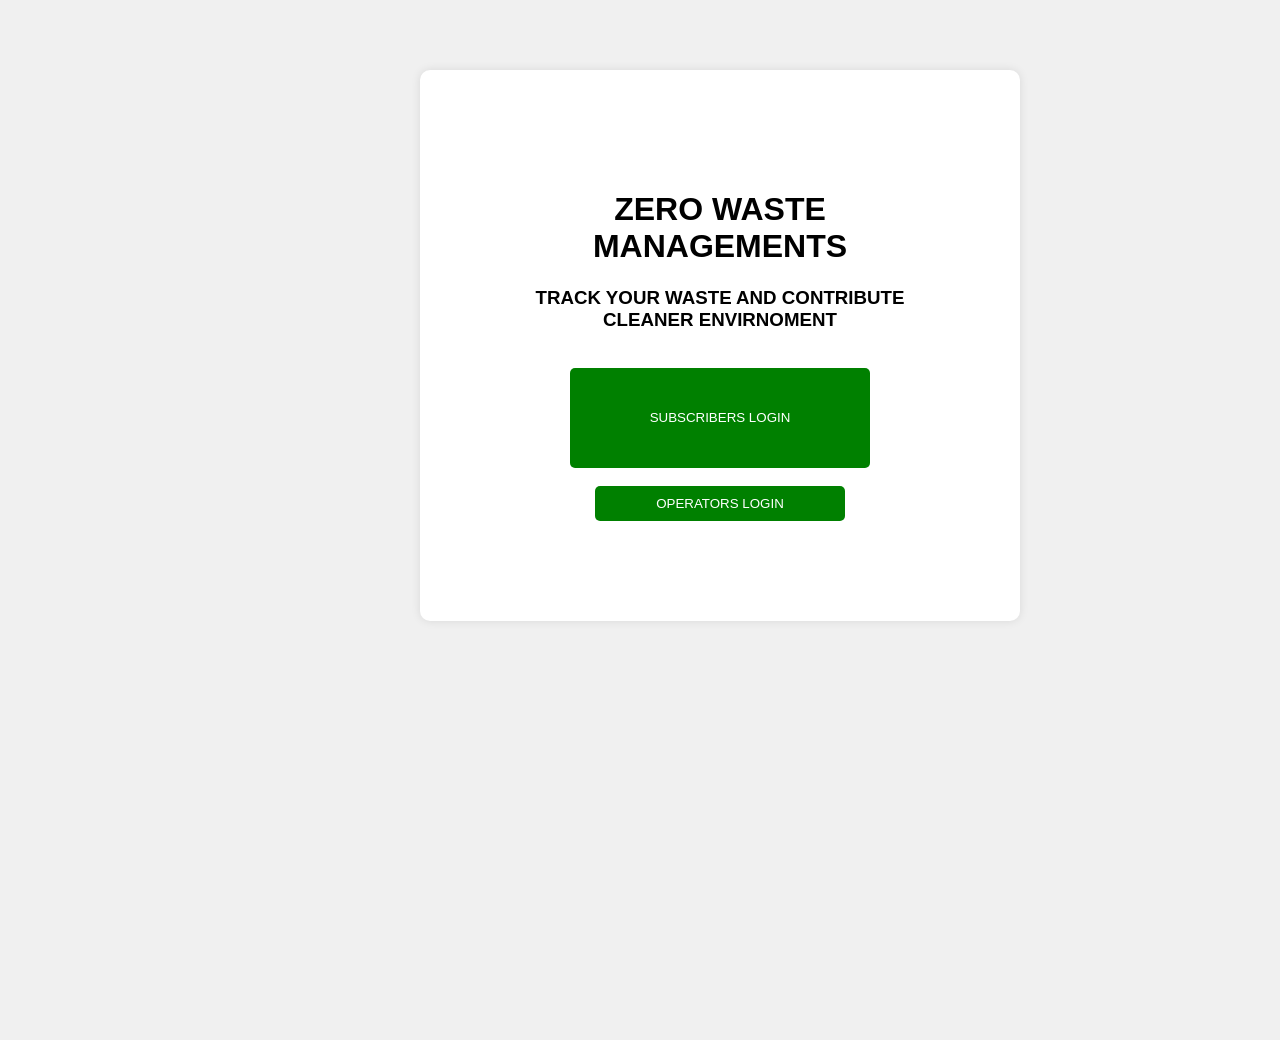
<file: index.html>
<html></html>
    <head>
    <meta charset="UTF-8">
    <meta name="viewport"content="width=device-width,intial-scale=1.0">
    <title>waste management app</title>
    <style>body {
        font-family: Arial, sans-serif;
       
        justify-content: center;
        align-items: center;
        height: 100vh;
        margin: 70px;
        background-color: #f0f0f0;
    }
    .container {
        background-color: white;
        padding: 20px;
        border-radius: 10px;
        box-shadow: 0 0 10px rgba(0, 0, 0, 0.1);
        max-width: 400px;
        width: 100%;
    }
    h2 {
            text-align: center;
        }
        button {
            width: 100%;
            padding: 10px;
            background-color: green;
            color: white;
            border: none;
            border-radius: 5px;
            cursor: pointer;
        }
        button:hover {
            background-color: darkgreen;
        }
        #home{
            background-color: white;
            padding: 100px;
            border-radius: 10px;
            box-shadow: 0 0 10px rgba(0, 0, 0, 0.1);
            max-width: 400px;
            width: 100%;
            margin-left: 350px;
        }
        </style>
    </head>
    <body><div id="home">
        <header>
            <h1 align="center">ZERO WASTE MANAGEMENTS</h1>
            <P><center><h3>TRACK YOUR WASTE AND CONTRIBUTE CLEANER ENVIRNOMENT</h3></center></P>
        </header><br>
        <center>
        <a href="profile_creation.html"><button style="width:300px; height: 100px;"id="client">SUBSCRIBERS LOGIN</button></a>
        <br><br>
        <a href="workerlogin.html"><button style="width:250px ;">OPERATORS LOGIN</button></a>
        </center></div>
    </body>
    </html>
</file>
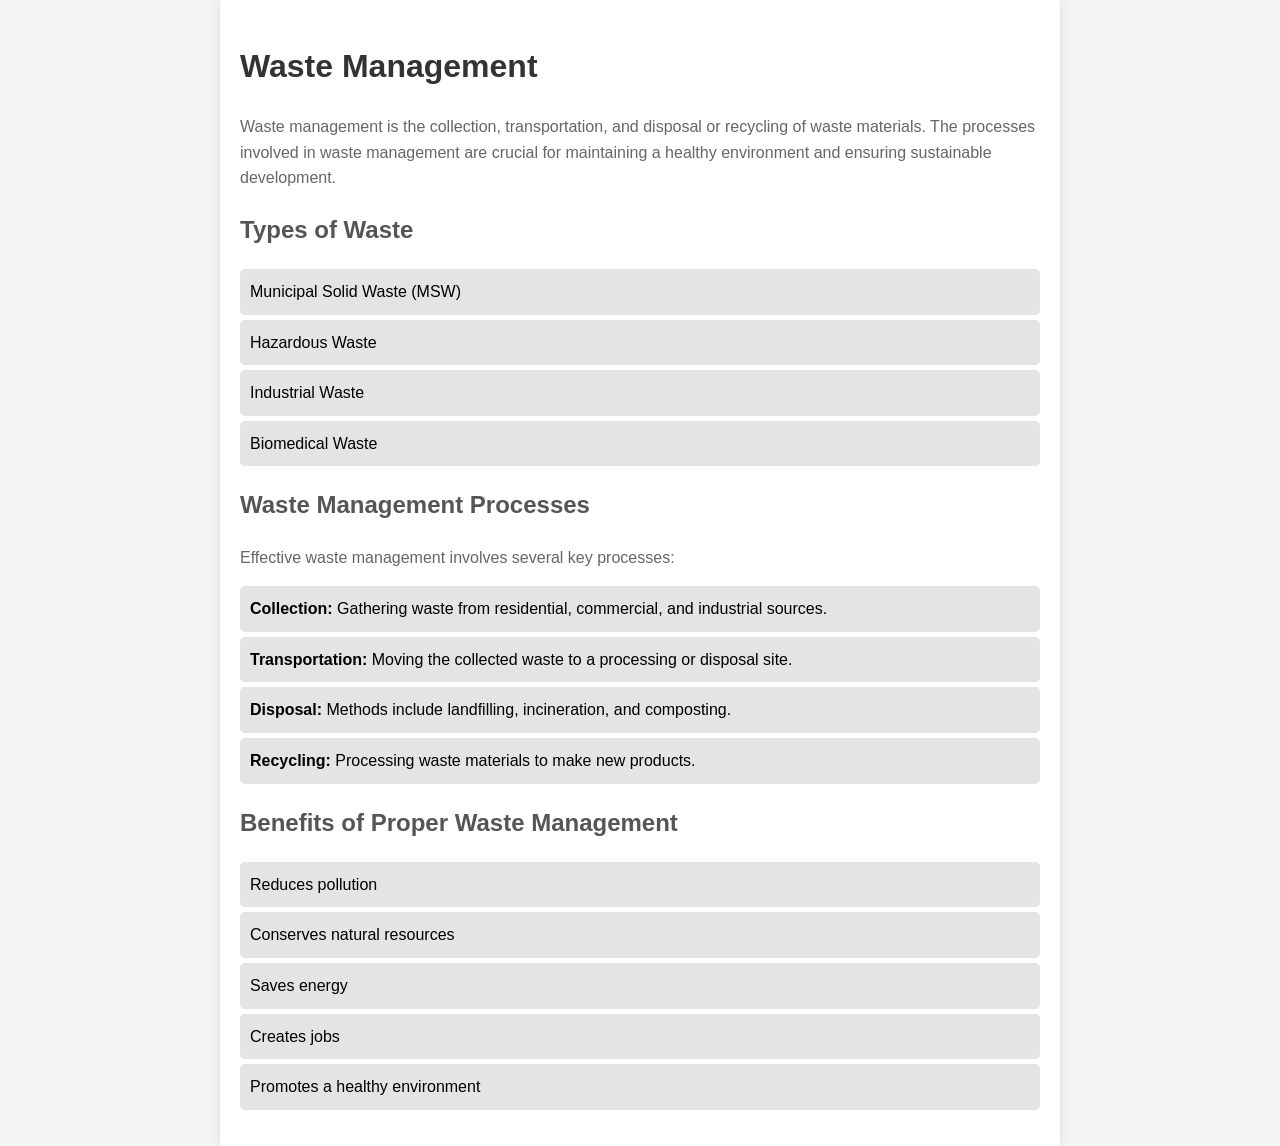
<file: info.html>
<!DOCTYPE html>
<html lang="en">
<head>
    <meta charset="UTF-8">
    <meta name="viewport" content="width=device-width, initial-scale=1.0">
    <title>Waste Management Info</title>
    <style>
        body {
            font-family: Arial, sans-serif;
            line-height: 1.6;
            margin: 0;
            padding: 0;
            background-color: #f4f4f4;
        }
        .container {
            max-width: 800px;
            margin: auto;
            padding: 20px;
            background: white;
            box-shadow: 0 0 10px rgba(0, 0, 0, 0.1);
        }
        h1 {
            color: #333;
        }
        h2 {
            color: #555;
        }
        p {
            color: #666;
        }
        ul {
            padding: 0;
            list-style-type: none;
        }
        ul li {
            background: #e4e4e4;
            margin: 5px 0;
            padding: 10px;
            border-radius: 5px;
        }
    </style>
</head>
<body>
    <div class="container">
        <h1>Waste Management</h1>
        <p>Waste management is the collection, transportation, and disposal or recycling of waste materials. The processes involved in waste management are crucial for maintaining a healthy environment and ensuring sustainable development.</p>
        
        <h2>Types of Waste</h2>
        <ul>
            <li>Municipal Solid Waste (MSW)</li>
            <li>Hazardous Waste</li>
            <li>Industrial Waste</li>
            <li>Biomedical Waste</li>
        </ul>
        
        <h2>Waste Management Processes</h2>
        <p>Effective waste management involves several key processes:</p>
        <ul>
            <li><strong>Collection:</strong> Gathering waste from residential, commercial, and industrial sources.</li>
            <li><strong>Transportation:</strong> Moving the collected waste to a processing or disposal site.</li>
            <li><strong>Disposal:</strong> Methods include landfilling, incineration, and composting.</li>
            <li><strong>Recycling:</strong> Processing waste materials to make new products.</li>
        </ul>
        
        <h2>Benefits of Proper Waste Management</h2>
        <ul>
            <li>Reduces pollution</li>
            <li>Conserves natural resources</li>
            <li>Saves energy</li>
            <li>Creates jobs</li>
            <li>Promotes a healthy environment</li>
        </ul>
    </div>
</body>
</html>
</file>
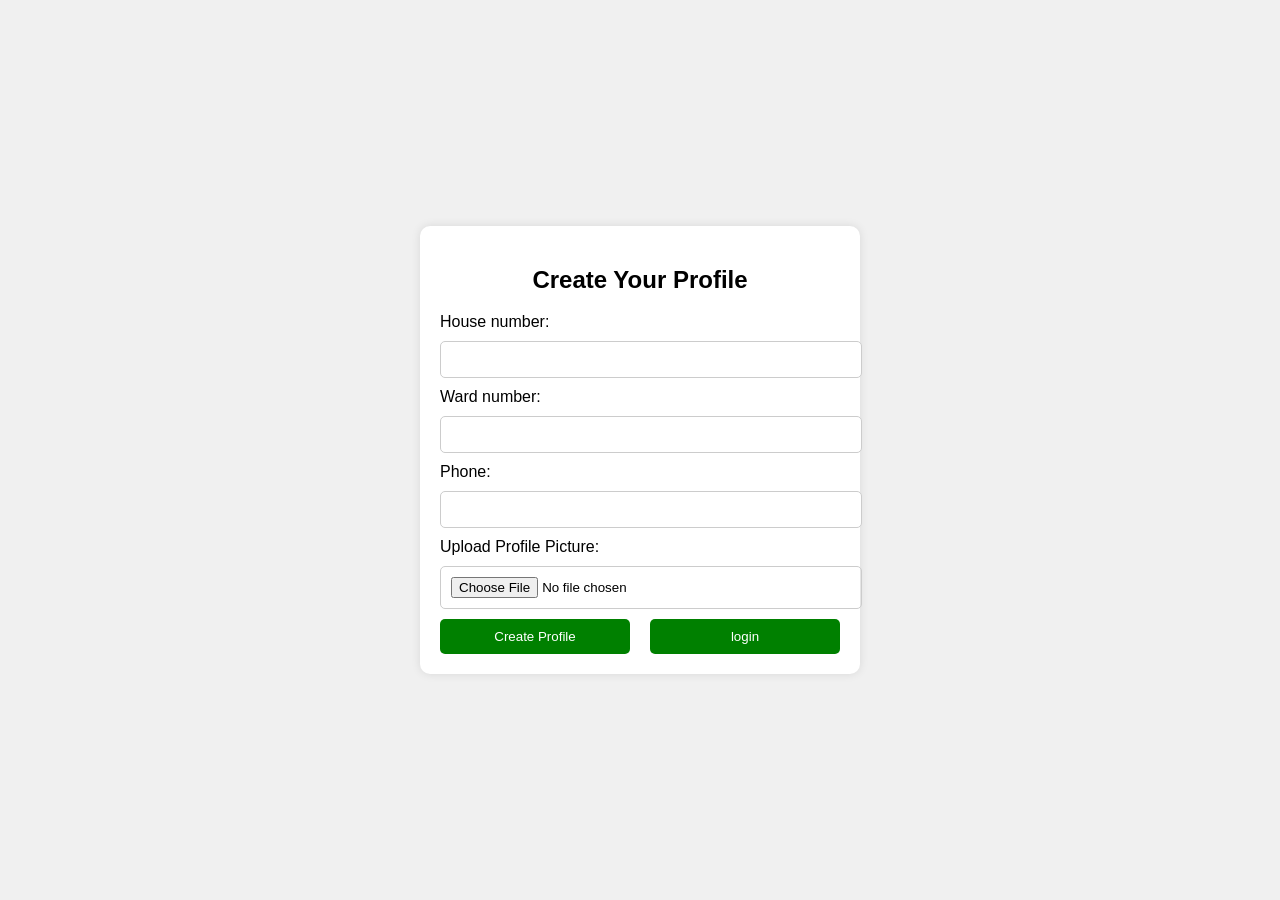
<file: profile_creation.html>
<!DOCTYPE html>
<html lang="en">
<head>
    <meta charset="UTF-8">
    <meta name="viewport" content="width=device-width, initial-scale=1.0">
    <title>Create Profile</title>
    <style>
        body {
            font-family: Arial, sans-serif;
            display: flex;
            justify-content: center;
            align-items: center;
            height: 100vh;
            margin: 0;
            background-color: #f0f0f0;
        }
        .container {
            background-color: white;
            padding: 20px;
            border-radius: 10px;
            box-shadow: 0 0 10px rgba(0, 0, 0, 0.1);
            max-width: 400px;
            width: 100%;
        }
        h2 {
            text-align: center;
        }
        input[type="text"], input[type="email"], input[type="file"] {
            width: 100%;
            padding: 10px;
            margin: 10px 0;
            border-radius: 5px;
            border: 1px solid #ccc;
        }
        button {
            width: 100%;
            padding: 10px;
            background-color: green;
            color: white;
            border: none;
            border-radius: 5px;
            cursor: pointer;
        }
        button:hover {
            background-color: darkgreen;
        }
        .profile_button{
            display: flex;
        }
        .custom-link {
            text-decoration: none; /* Remove underline */
            color: white; /* Change text color */
        }
        #button_profile{
            margin-right: 20px;
        }
    </style>
</head>
<body>
    <div class="container">
        <h2>Create Your Profile</h2>
        <form id="profileForm" enctype="multipart/form-data">
            <label for="hnumber"">House number:</label>
            <input type="text" id="hnumber" required>

            <label for="wnumber">Ward number:</label>
            <input type="text" id="wnumber" required>

            <label for="phone">Phone:</label>
            <input type="text" id="phone" required>

            <label for="profilePic">Upload Profile Picture:</label>
            <input type="file" id="profilePic" accept="image/*" required>

            <div class="profile_button">
            <button id="button_profile" type="button" onclick="saveProfile()">Create Profile</button>
            <button type="button"><a class="custom-link" href="client_page.html">login</a></button>
            </div>

        </form>
    </div>

    <script>
        function saveProfile() {
            const hnumber = document.getElementById('hnumber').value;
            const wnumber = document.getElementById('wnumber').value;
            const phone = document.getElementById('phone').value;
            const profilePic = document.getElementById('profilePic').files[0];

            // Validate inputs
            if (!hnumber || !wnumber || !phone || !profilePic) {
                alert("All fields are required!");
                return;
            }

            // Read the profile picture as a data URL
            const reader = new FileReader();
            reader.onload = function(event) {
                const profileData = {
                    hnumber: hnumber,
                    wnumber: wnumber,
                    phone: phone,
                    profilePic: event.target.result  // Store image as a Base64 string
                };

                // Save the profile data in localStorage
                localStorage.setItem('userProfile', JSON.stringify(profileData));

                // Redirect to the profile page
                window.location.href = 'client_page.html';
            };

            reader.readAsDataURL(profilePic);
        }
    </script>
    
</body>
</html>
</file>
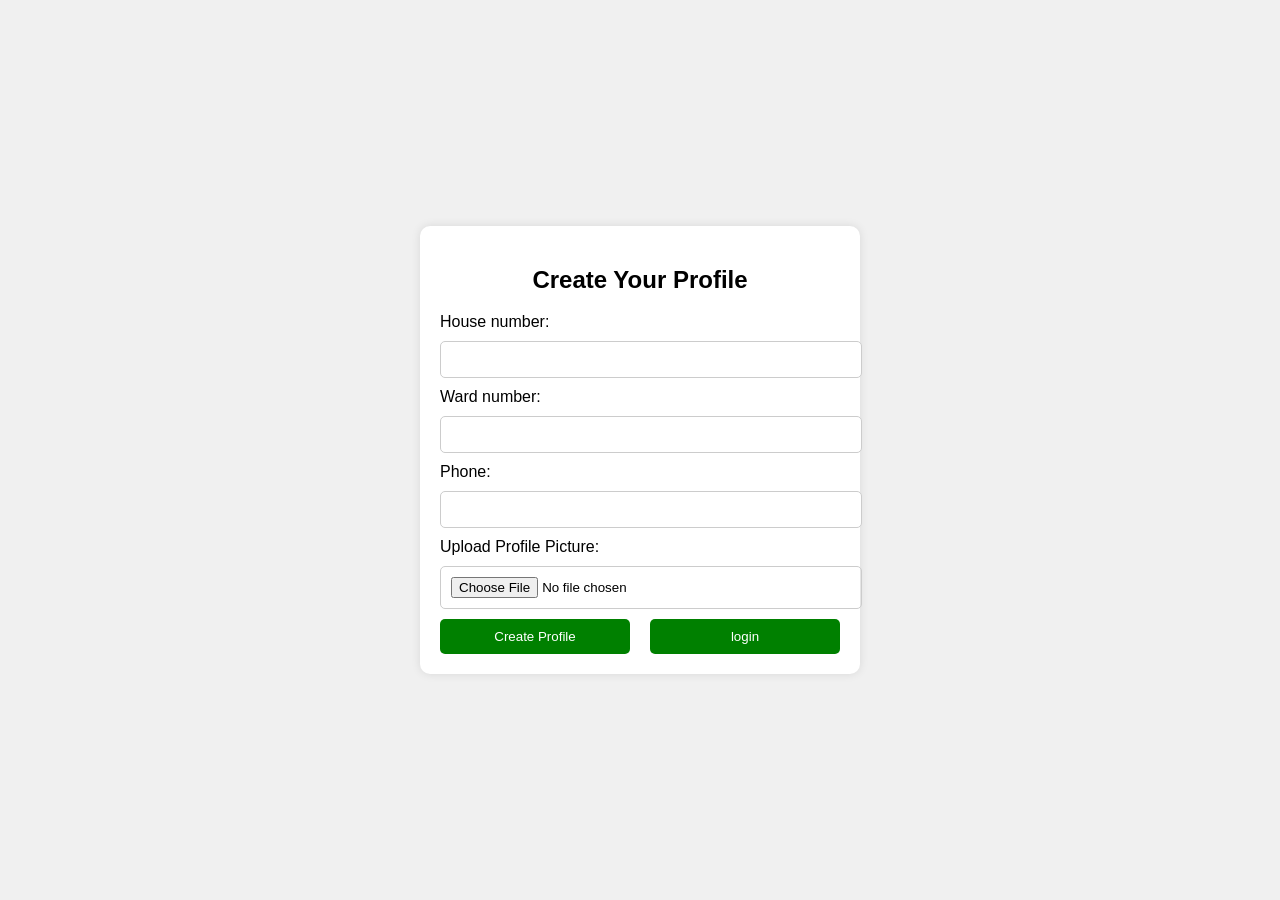
<file: profile_view.html>
<!DOCTYPE html>
<html lang="en">
<head>
    <meta charset="UTF-8">
    <meta name="viewport" content="width=device-width, initial-scale=1.0">
    <title>Your Profile</title>
    <style>
        body {
            font-family: Arial, sans-serif;
            display: flex;
            justify-content: center;
            align-items: center;
            height: 100vh;
            margin: 0;
            background-color: #f0f0f0;
        }
        .profile-container {
            background-color: white;
            padding: 20px;
            border-radius: 10px;
            box-shadow: 0 0 10px rgba(0, 0, 0, 0.1);
            max-width: 400px;
            width: 100%;
            text-align: center;
        }
        img {
            width: 150px;
            height: 150px;
            border-radius: 50%;
            object-fit: cover;
            margin-bottom: 20px;
        }
        h2, p {
            margin: 10px 0;
        }
        button {
            padding: 10px;
            background-color: red;
            color: white;
            border: none;
            border-radius: 5px;
            cursor: pointer;
        }
        button:hover {
            background-color: darkred;
        }
        .custom-link {
            text-decoration: none; /* Remove underline */
            color: white; /* Change text color */
        }
    </style>
</head>
<body>
    <div class="profile-container">
        <h2 id="profileName"></h2>
        <img id="profileImage" src="" alt="Profile Picture">
        <p id="profileEmail"></p>
        <p id="profilePhone"></p>
        <button><a class="custom-link" href="client_page.html">Back to Home</a> </button>
        <button onclick="deleteProfile()">Logout</button>
    </div>

    <script>
        // Load the profile data from localStorage
        function loadProfile() {
            const profileData = JSON.parse(localStorage.getItem('userProfile'));
            if (profileData) {
                document.getElementById('profileName').innerText = profileData.hnumber;
                document.getElementById('profileEmail').innerText = `Ward number: ${profileData.wnumber}`;
                document.getElementById('profilePhone').innerText = `Phone: ${profileData.phone}`;
                document.getElementById('profileImage').src = profileData.profilePic;
            } else {
                alert("No profile found! Please create your profile.");
                window.location.href = 'profile_creation.html';
            }
        }

        // Delete the profile
        function deleteProfile() {
            localStorage.removeItem('userProfile');
            alert("Successfully Logged Out");
            window.location.href = 'profile_creation.html';
        }

        window.onload = loadProfile;
    </script>
</body>
</html>
</file>
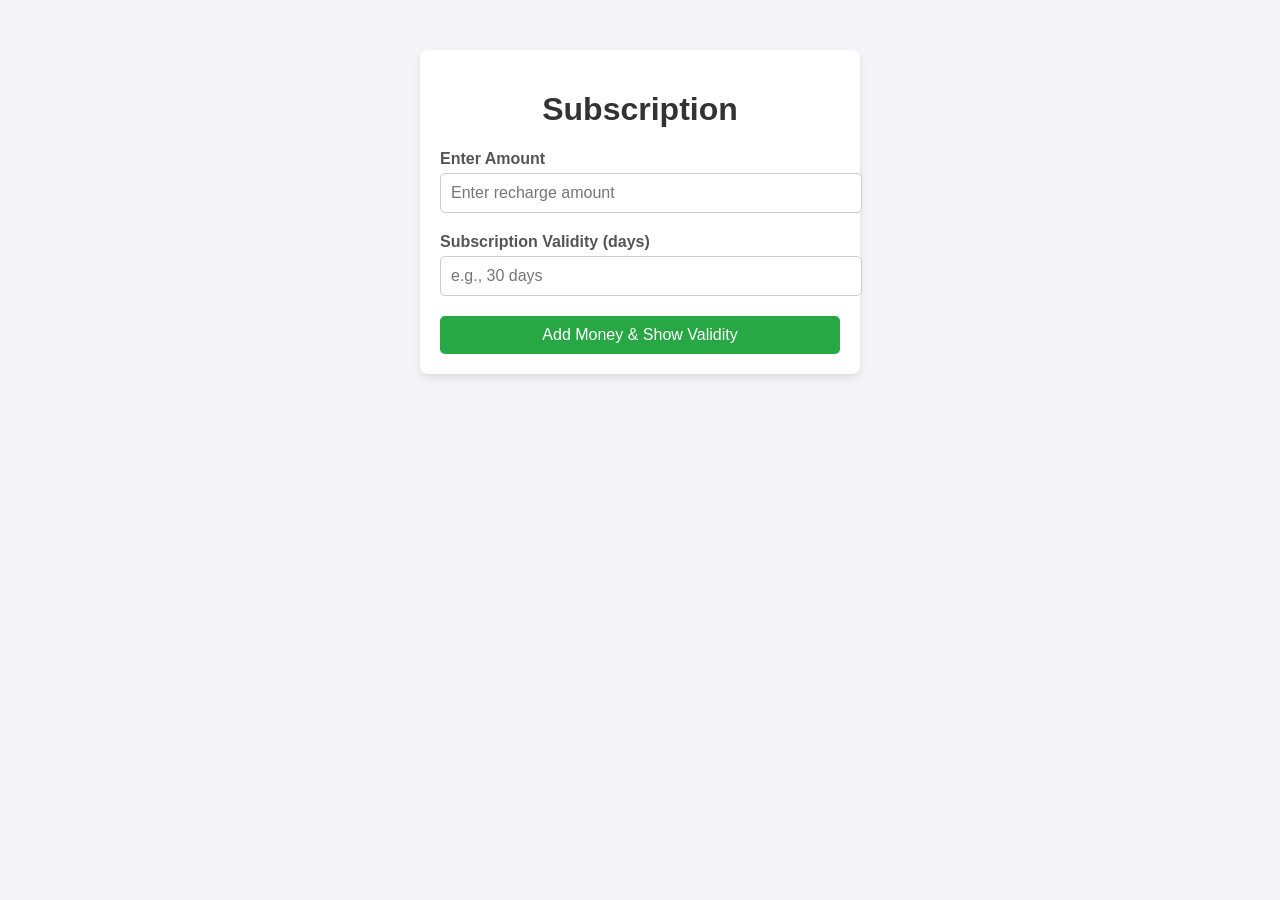
<file: subscription.html>
<!DOCTYPE html>
<html lang="en">
<head>
    <meta charset="UTF-8">
    <meta name="viewport" content="width=device-width, initial-scale=1.0">
    <title>Subscription</title>
    <style>
        body {
            font-family: Arial, sans-serif;
            background-color: #f4f4f9;
            margin: 0;
            padding: 0;
        }
        .container {
            max-width: 400px;
            margin: 50px auto;
            background-color: white;
            padding: 20px;
            border-radius: 8px;
            box-shadow: 0 4px 8px rgba(0, 0, 0, 0.1);
        }
        h1 {
            text-align: center;
            color: #333;
        }
        .input-group {
            margin-bottom: 20px;
        }
        label {
            display: block;
            margin-bottom: 5px;
            font-weight: bold;
            color: #555;
        }
        input[type="number"], input[type="text"] {
            width: 100%;
            padding: 10px;
            font-size: 16px;
            border: 1px solid #ccc;
            border-radius: 5px;
        }
        button {
            width: 100%;
            padding: 10px;
            background-color: #28a745;
            border: none;
            color: white;
            font-size: 16px;
            cursor: pointer;
            border-radius: 5px;
        }
        button:hover {
            background-color: #218838;
        }
        .subscription-info {
            margin-top: 20px;
            padding: 10px;
            background-color: #e9ecef;
            border-radius: 5px;
        }
        .subscription-info p {
            margin: 5px 0;
            font-size: 16px;
        }
    </style>
</head>
<body>

<div class="container">
    <h1>Subscription</h1>
    
    <div class="input-group">
        <label for="amount">Enter Amount</label>
        <input type="number" id="amount" placeholder="Enter recharge amount">
    </div>

    <div class="input-group">
        <label for="subscription">Subscription Validity (days)</label>
        <input type="text" id="subscription" placeholder="e.g., 30 days" readonly>
    </div>

    <button onclick="calculateValidity()">Add Money & Show Validity</button>

    <div class="subscription-info" id="info" style="display: none;">
        <p><strong>Recharge Amount:</strong> <span id="displayAmount"></span></p>
        <p><strong>Validity:</strong> <span id="displayValidity"></span></p>
    </div>
</div>

<script>
    function calculateValidity() {
        const amount = document.getElementById("amount").value;
        const subscription = document.getElementById("subscription");

        // For example, $10 gives 30 days of validity
        if (amount >= 10) {
            subscription.value = "30 days";
        } else {
            subscription.value = "Insufficient amount for a subscription";
        }

        // Show the info section
        document.getElementById("info").style.display = "block";
        document.getElementById("displayAmount").textContent = "$" + amount;
        document.getElementById("displayValidity").textContent = subscription.value;
    }
</script>

</body>
</html>
</file>
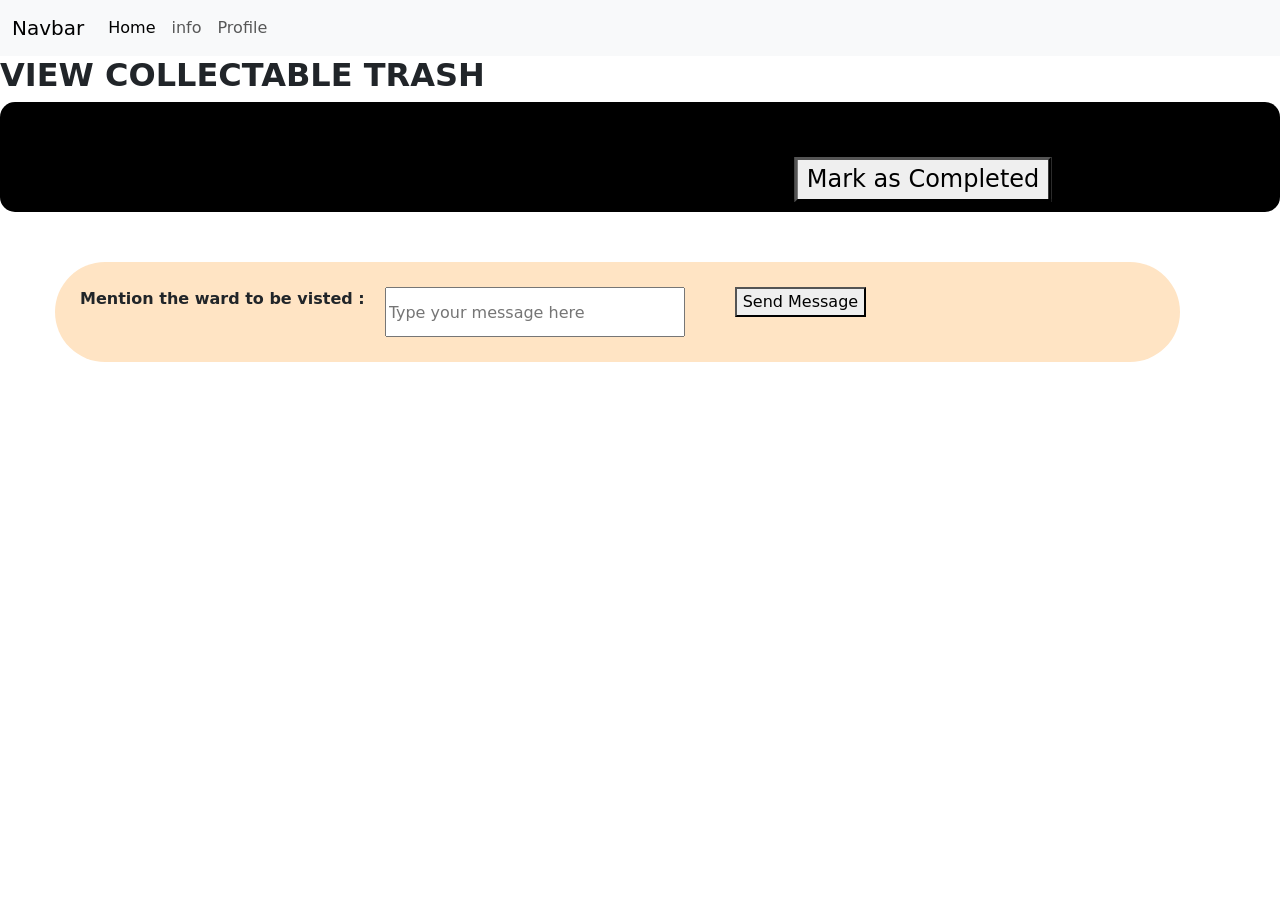
<file: worker.html>
<!DOCTYPE html>
<html lang="en">
<head>
 
    <meta charset="UTF-8">
    <meta name="viewport" content="width=device-width, initial-scale=1.0">
    <title>Seller Page</title>
    <script src="https://cdn.jsdelivr.net/npm/@popperjs/core@2.11.8/dist/umd/popper.min.js" integrity="sha384-I7E8VVD/ismYTF4hNIPjVp/Zjvgyol6VFvRkX/vR+Vc4jQkC+hVqc2pM8ODewa9r" crossorigin="anonymous"></script>
    <script src="https://cdn.jsdelivr.net/npm/bootstrap@5.3.3/dist/js/bootstrap.min.js" integrity="sha384-0pUGZvbkm6XF6gxjEnlmuGrJXVbNuzT9qBBavbLwCsOGabYfZo0T0to5eqruptLy" crossorigin="anonymous"></script>
    <link href="https://cdn.jsdelivr.net/npm/bootstrap@5.3.3/dist/css/bootstrap.min.css" rel="stylesheet" integrity="sha384-QWTKZyjpPEjISv5WaRU9OFeRpok6YctnYmDr5pNlyT2bRjXh0JMhjY6hW+ALEwIH" crossorigin="anonymous">
    <style>
        #complete{
            border-radius: 30px;
            padding-left: 650px;
            padding-top: 30px;
            scale: 150%;
        }
        .order_box{
            background-color: black;
            color: white;
            border-radius: 15px;
            text-align: center;
            display: flex;
            padding: 25px;
        }
        .msg{
background-color: bisque;
border-radius: 50px;
            align-content: center;
            text-align: center;
            display: flex;
            padding:25px 25px 25px;
            margin: 50px 100px 50px 55px;
        }
        .wardtobe{
            display:flex;
        }
        #send{
            margin-left: 50px;
        }
    </style>
</head>
<body>
    <nav class="navbar navbar-expand-lg bg-body-tertiary">
        <div class="container-fluid">
          <a class="navbar-brand" href="#">Navbar</a>
          <button class="navbar-toggler" type="button" data-bs-toggle="collapse" data-bs-target="#navbarNavAltMarkup" aria-controls="navbarNavAltMarkup" aria-expanded="false" aria-label="Toggle navigation">
            <span class="navbar-toggler-icon"></span>
          </button>
          <div class="collapse navbar-collapse" id="navbarNavAltMarkup">
            <div class="navbar-nav">
              <a class="nav-link active" aria-current="page" href="index.html">Home</a>
              <a class="nav-link" href="info.html">info</a>
              <a class="nav-link" href="worker_view.html">Profile</a>
            </div>
          </div>
        </div>
    </nav>
    <h2><b>VIEW COLLECTABLE TRASH</b> </h2>
    <div class="order_box"><div>
        <p><strong></strong> <span id="box1"></span></p>
        <p><strong></strong> <span id="box2"></span></p>
        <p><strong></strong> <span id="box3"></span></p>
    </div>
    <div id="complete">
        <button onclick="completeOrder()">Mark as Completed</button>
    </div></div>
    <div class="msg">
    <div class="wardtobe">
    <DIV><b>Mention the ward to be visted :   </b> </DIV>
    
    <input type="text" id="message" placeholder= "Type your message here" style="width: 300px; height: 50px;margin-left: 20px;">
    <div id="send">
    <button onclick="sendMessage()">Send Message</button></div>
    </div></div>
    <script>
        function sendMessage() {
            const message = document.getElementById('message').value;
            localStorage.setItem('message', message);
            alert('Message sent!');
        }


 
        function loadOrder() {
            const order = JSON.parse(localStorage.getItem('order'));
            if (order) {
                document.getElementById('box1').innerText = order.switch1 ? 'Plastic Waste ready to collect' : '';
                document.getElementById('box2').innerText = order.switch2 ? 'E-Waste ready to collect' : '';
                document.getElementById('box3').innerText = order.switch3 ? 'Bio-Degradeable Waste ready to collect' : '';
            }
        }

        function completeOrder() {
            const order = JSON.parse(localStorage.getItem('order'));
            if (order) {
                order.status = 'completed';
                localStorage.setItem('order', JSON.stringify(order));
                alert("Order marked as completed!");
            }
        }

        window.onload = loadOrder;
    </script>
</body>
</html>
</file>
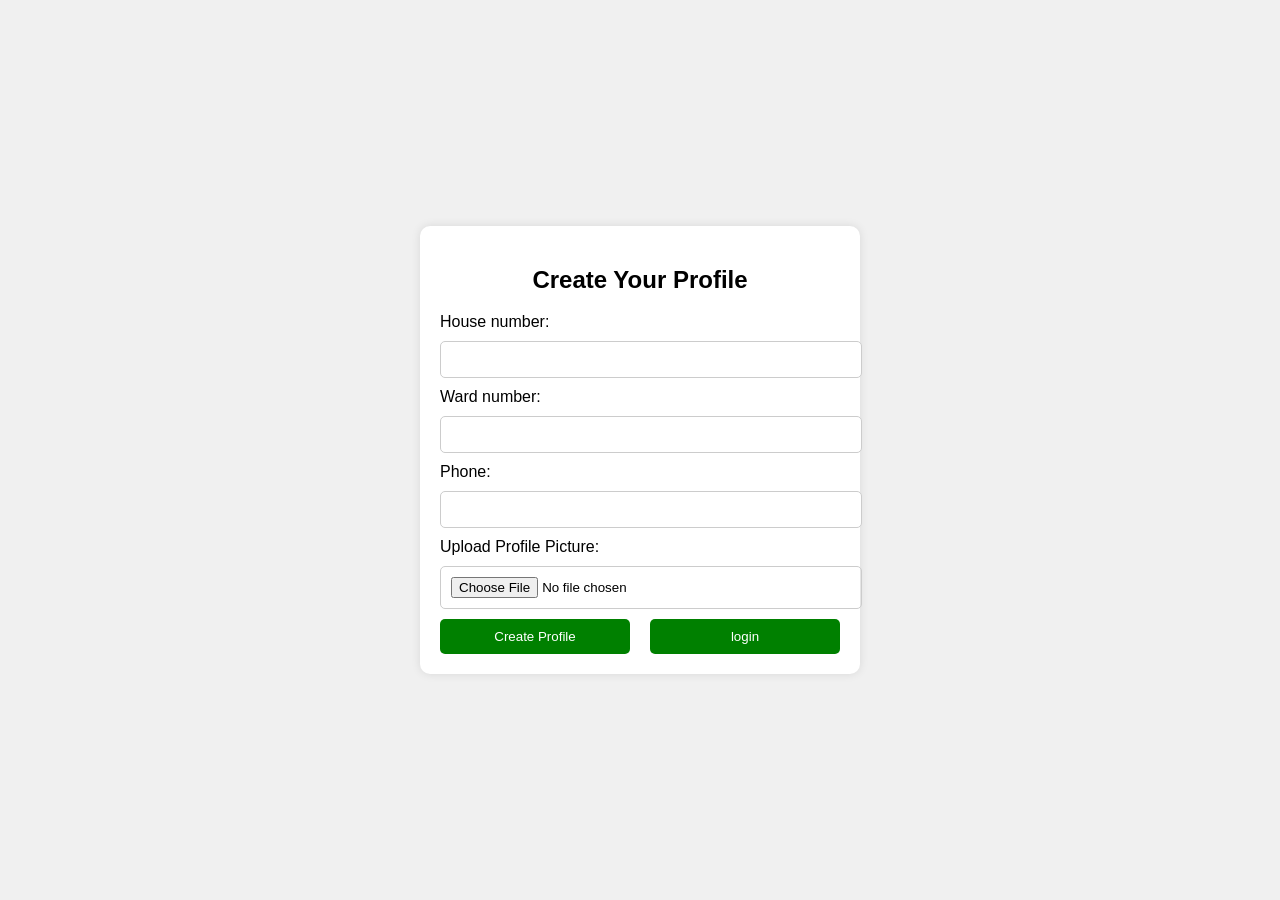
<file: worker_view.html>
<!DOCTYPE html>
<html lang="en">
<head>
    <meta charset="UTF-8">
    <meta name="viewport" content="width=device-width, initial-scale=1.0">
    <title>Your Profile</title>
    <style>
        body {
            font-family: Arial, sans-serif;
            display: flex;
            justify-content: center;
            align-items: center;
            height: 100vh;
            margin: 0;
            background-color: #f0f0f0;
        }
        .profile-container {
            background-color: white;
            padding: 20px;
            border-radius: 10px;
            box-shadow: 0 0 10px rgba(0, 0, 0, 0.1);
            max-width: 400px;
            width: 100%;
            text-align: center;
        }
        img {
            width: 150px;
            height: 150px;
            border-radius: 50%;
            object-fit: cover;
            margin-bottom: 20px;
        }
        h2, p {
            margin: 10px 0;
        }
        button {
            padding: 10px;
            background-color: red;
            color: white;
            border: none;
            border-radius: 5px;
            cursor: pointer;
        }
        button:hover {
            background-color: darkred;
        }
        
    </style>
</head>
<body>
    <div class="profile-container">
        <h2 id="profileName"></h2>
        <img id="profileImage" src="" alt="Profile Picture">
      
        <p id="profilePhone"></p>
        <button><a class="custom-link" href="worker.html">Back to Home</a> </button>
        <button onclick="deleteProfile()">Logout</button>
    </div>

    <script>
        // Load the profile data from localStorage
        function loadProfile() {
            const profileData = JSON.parse(localStorage.getItem('userProfile'));
            if (profileData) {
                document.getElementById('profileName').innerText = profileData.name;
                document.getElementById('profilePhone').innerText = `Phone: ${profileData.phone}`;
                document.getElementById('profileImage').src = profileData.profilePic;
            } else {
                alert("No profile found! Please create your profile.");
                window.location.href = 'profile_creation.html';
            }
        }
        // Delete the profile
        function deleteProfile() {
            localStorage.removeItem('userProfile');
            alert("Profile deleted!");
            window.location.href = 'workerlogin.html';
        }

        window.onload = loadProfile;
    </script>
</body>
</html>
</file>
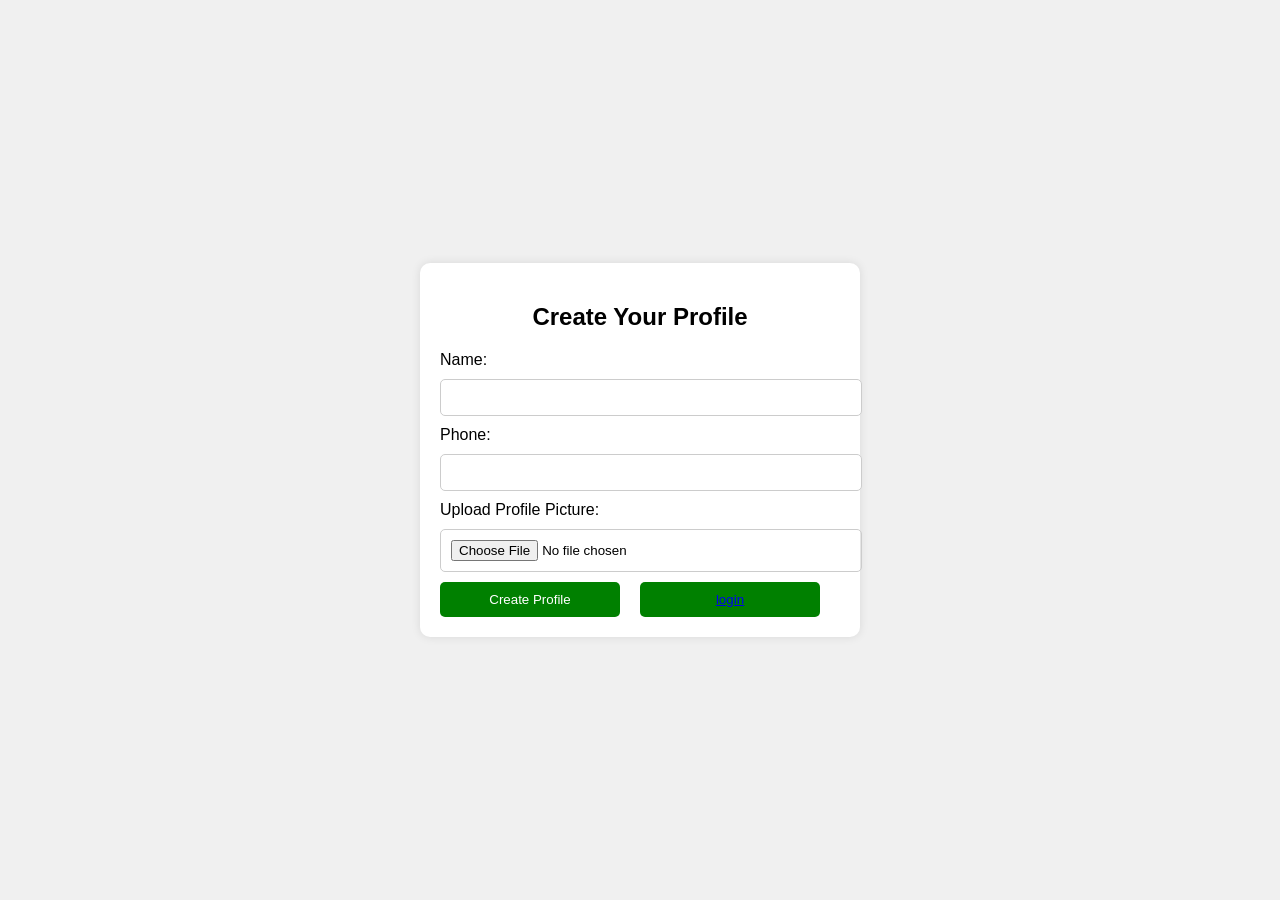
<file: workerlogin.html>
<!DOCTYPE html>
<html lang="en">
<head>
    <meta charset="UTF-8">
    <meta name="viewport" content="width=device-width, initial-scale=1.0">
    <title>Create Profile</title>
    <style>
        body {
            font-family: Arial, sans-serif;
            display: flex;
            justify-content: center;
            align-items: center;
            height: 100vh;
            margin: 0;
            background-color: #f0f0f0;
        }
        .container {
            background-color: white;
            padding: 20px;
            border-radius: 10px;
            box-shadow: 0 0 10px rgba(0, 0, 0, 0.1);
            max-width: 400px;
            width: 100%;
        }
        h2 {
            text-align: center;
        }
        input[type="text"], input[type="email"], input[type="file"] {
            width: 100%;
            padding: 10px;
            margin: 10px 0;
            border-radius: 5px;
            border: 1px solid #ccc;
        }
        button {
            width: 100%;
            padding: 10px;
            background-color: green;
            color: white;
            border: none;
            border-radius: 5px;
            cursor: pointer;
        }
        button:hover {
            background-color: darkgreen;
        }
        .profile_button{
            margin-right: 20px;
            display: flex;
        }#button_profile{
            margin-right: 20px;
        }

    </style>
</head>
<body>
    <div class="container">
        <h2>Create Your Profile</h2>
        <form id="profileForm" enctype="multipart/form-data">
            <label for="name">Name:</label>
            <input type="text" id="name" required>

            <label for="phone">Phone:</label>
            <input type="text" id="phone" required>

            <label for="profilePic">Upload Profile Picture:</label>
            <input type="file" id="profilePic" accept="image/*" required>

            <div class="profile_button">
                <button id="button_profile" type="button" onclick="saveProfile()">Create Profile</button>
                <button type="button"><a class="custom-link" href="client_page.html">login</a></button>
             </div>
    
          
        </form>
    </div>
    <script>
        function saveProfile() {
            const name = document.getElementById('name').value;
            const phone = document.getElementById('phone').value;
            const profilePic = document.getElementById('profilePic').files[0];

            // Validate inputs
            if (!name || !phone || !profilePic) {
                alert("All fields are required!");
                return;
            }

            // Read the profile picture as a data URL
            const reader = new FileReader();
            reader.onload = function(event) {
                const profileData = {
                    name: name,
                    phone: phone,
                    profilePic: event.target.result  // Store image as a Base64 string
                };

                // Save the profile data in localStorage
                localStorage.setItem('userProfile', JSON.stringify(profileData));
                alert("Profile created successfully!");

                // Redirect to the profile page
                window.location.href = 'worker_view.html';
            };

            reader.readAsDataURL(profilePic);
        }
    </script>
</body>
</html>
</file>
